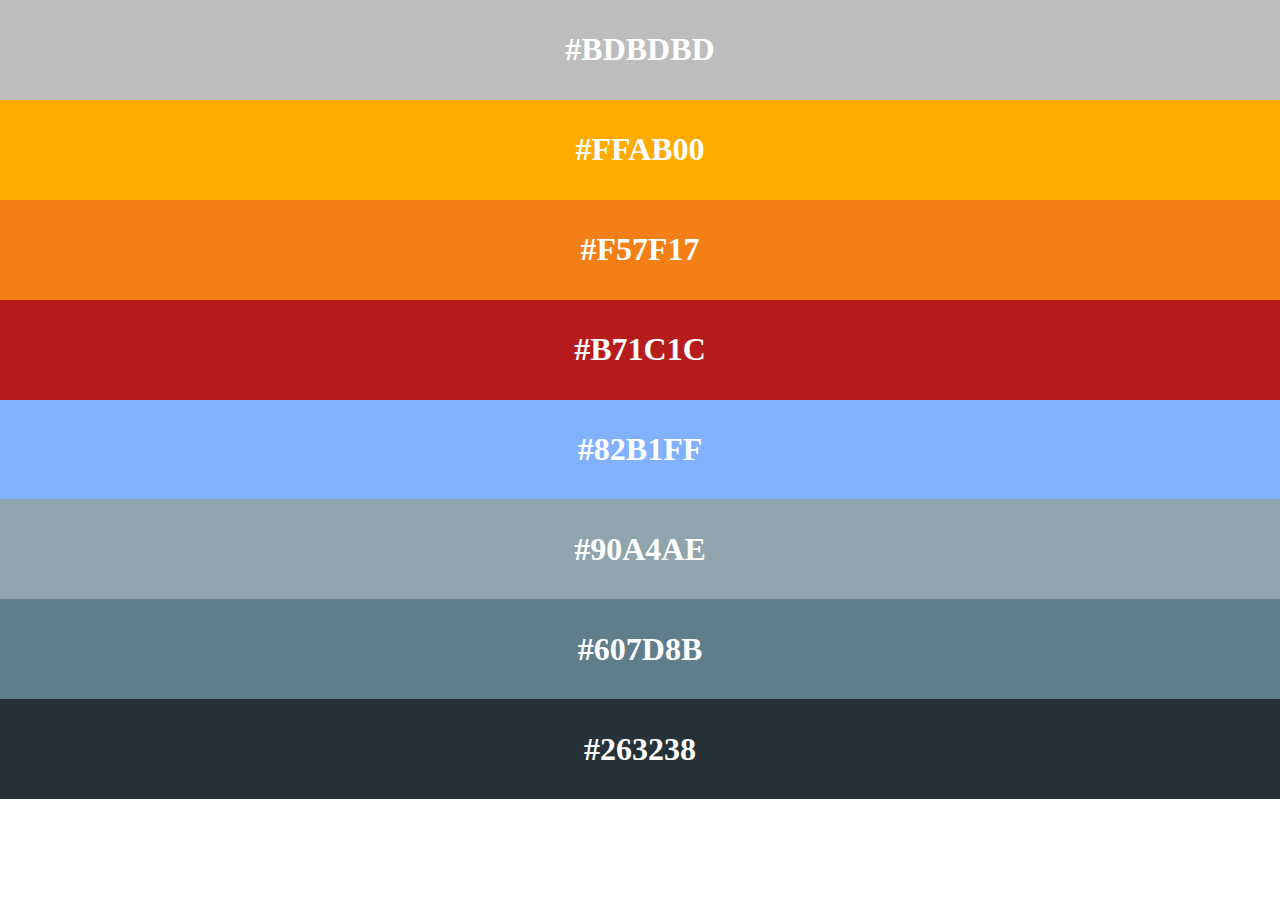
<file: apple/ios15.html>
<!DOCTYPE html>
<html lang="ja">
  <head>
    <meta charset="utf-8">
    <meta name="viewport" content="width=device-width"/>
    <link rel="stylesheet" type="text/css" href="style/ios15.css"/>
  </head>
<body>
  <div class="white">
    <h1>#BDBDBD</h1>
  </div>
  <div class="yellow">
    <h1>#FFAB00</h1>
  </div>
  <div class="yellow2">
    <h1>#F57F17</h1>
  </div>
  <div class="red">
    <h1>#B71C1C</h1>
  </div>
  <div class="blue">
    <h1>#82B1FF</h1>
  </div>
  <div class="gray">
    <h1>#90A4AE</h1>
  </div>
  <div class="gray2">
    <h1>#607D8B</h1>
  </div>
  <div class="black">
    <h1>#263238</h1>
  </div>
  </body>
</html>
</file>
<file: apple/style/ios15.css>
body {
  margin: 0;
  padding: 0;
}
.white .yellow .yellow2 .red .blue .gray .gray2 .black {
  width: 100%;
  height: 5em;
}
h1 {
  text-align: center;
  color: white;
}
.white {
  background-color: #BDBDBD;
  padding: 10px;
}
.yellow {
  background-color: #FFAB00;
  padding: 10px;
}
.yellow2 {
  background-color: #F57F17;
  padding: 10px;
}
.red {
  background-color: #B71C1C;
  padding: 10px;
}
.blue {
  background-color: #82B1FF;
  padding: 10px;
}
.gray {
  background-color: #90A4AE;
  padding: 10px;
}
.gray2 {
  background-color: #607D8B;
  padding: 10px;
}
.black {
  background-color: #263238;
  padding: 10px;
}
</file>
